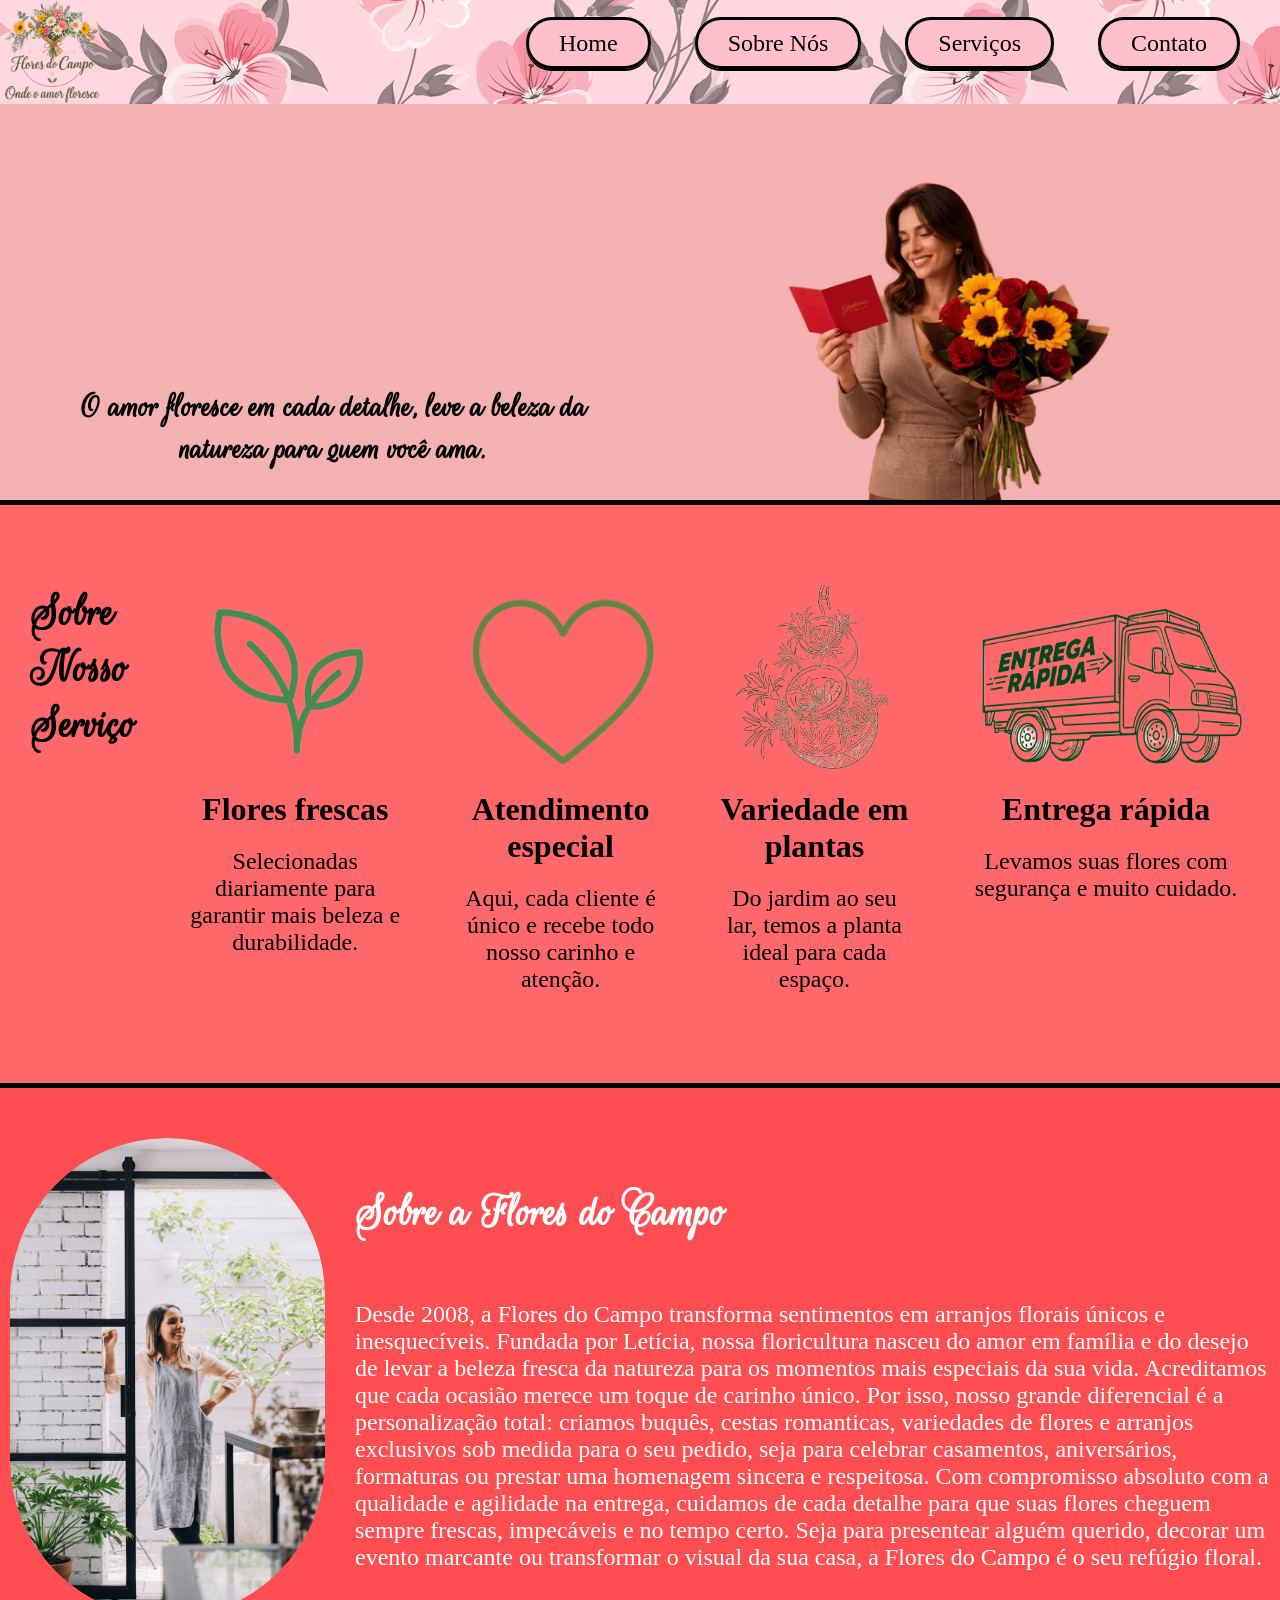
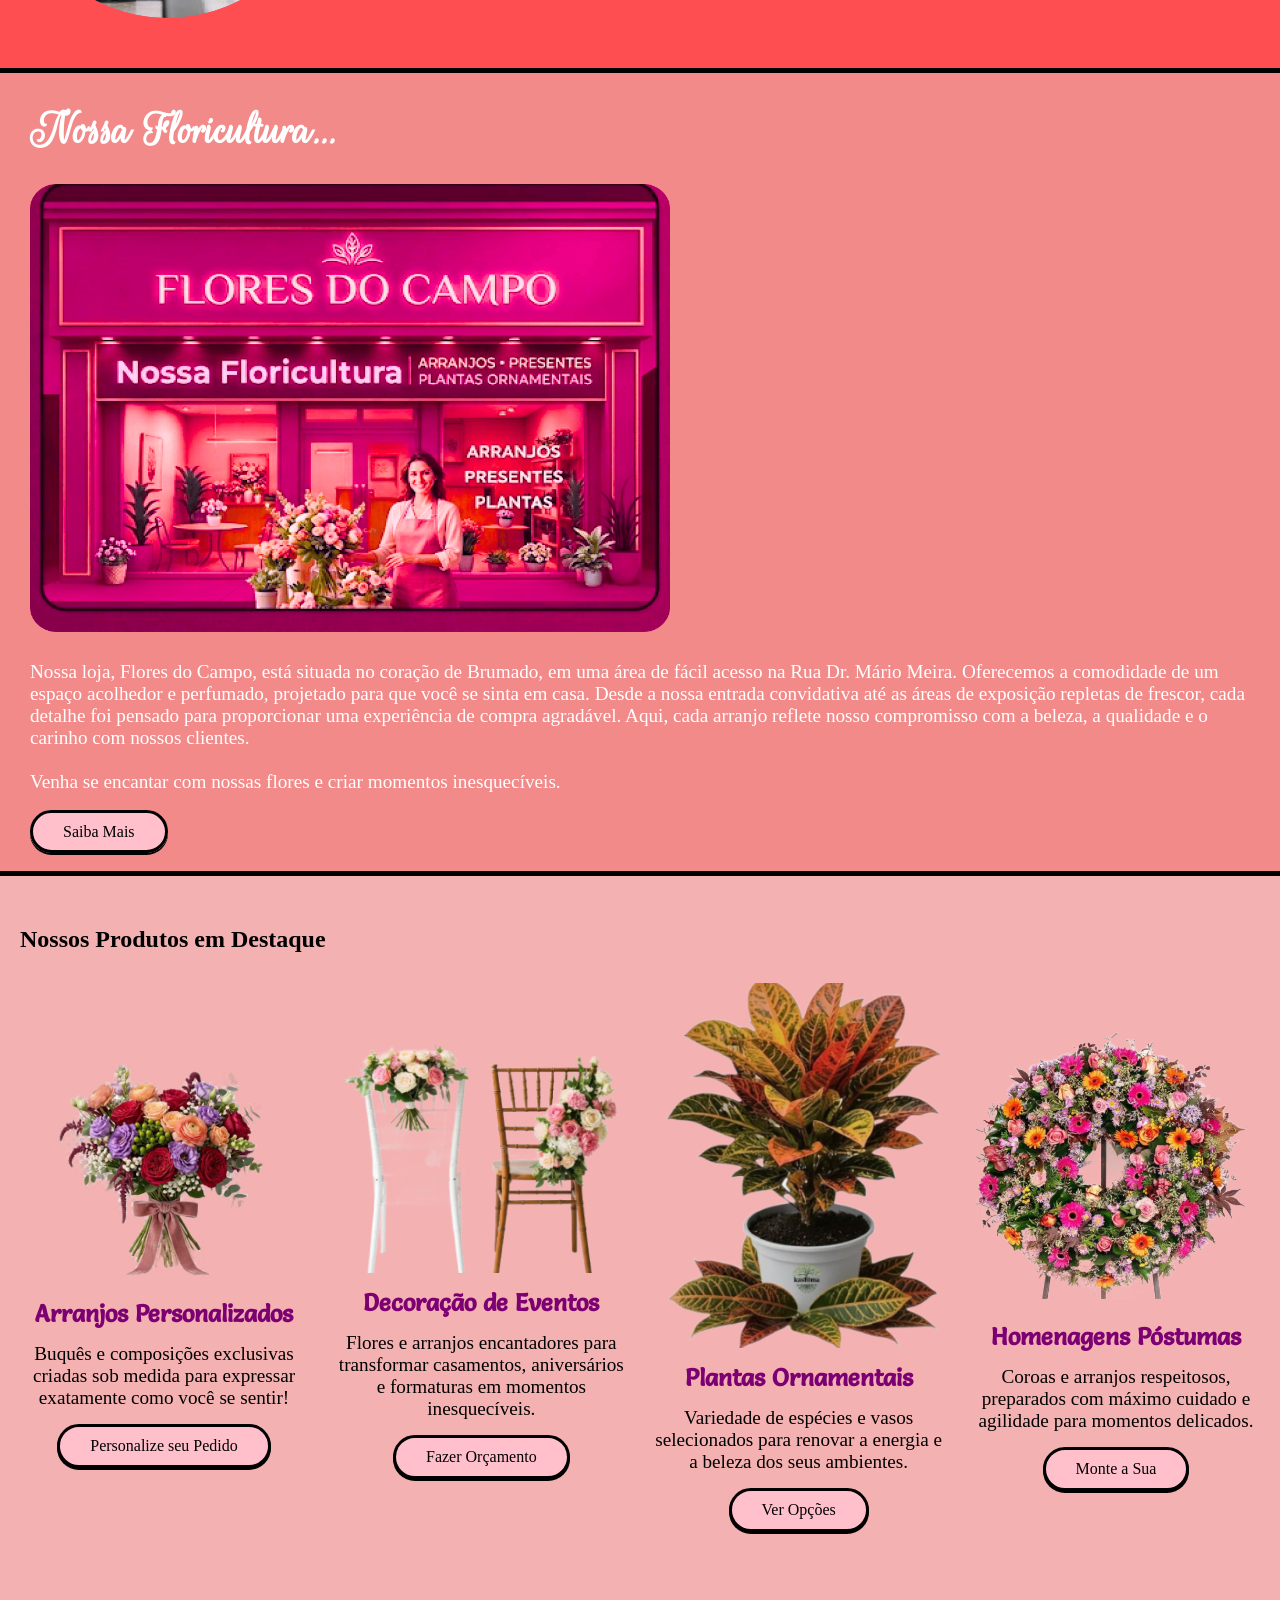
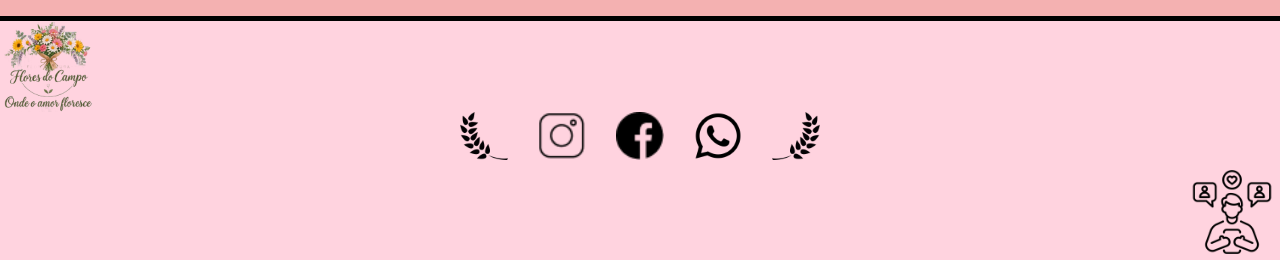
<file: index.html>
<!DOCTYPE html>
<html lang="pt-br">
<head>
    <meta charset="UTF-8">
    <title>Flores do Campo</title>
    <link rel="stylesheet" href="estilo.css">
    <link rel="icon" type="image/png" href="Imagens/logo.png">
</head>
<body>


    <header><img src="Imagens/logo.png" alt="flores do campo">
    <ul>
        <li><a class="botao" href="index.html">Home</a></li>
        <li><a class="botao" href="Paginas/sobre.html">Sobre Nós</a></li>
        <li><a class="botao" href="Paginas/servicos.html">Serviços</a></li>
        <li><a class="botao" href="https://mechamenozap.com.br/floriculturafloresdocampo/">Contato</a></li>
    </ul>
    </header>


    <div class="principal">
        <h1>O amor floresce em cada detalhe, leve a beleza da natureza para quem você ama.</h1>
        <img src="Imagens/mulherflores.png" alt="mulher com flores">
    </div>


            </section><div class="linha"></div>


    <section class="qualidade-da-loja">
        <h1>Sobre Nosso Serviço</h1>
        <div><img src="Imagens/planta.png" alt="plantinha"> <h3>Flores frescas</h3> <p>Selecionadas diariamente para garantir mais beleza e durabilidade.</p></div>
        <div><img src="Imagens/coracao.png" alt="coração"><h3>Atendimento especial</h3> <p>Aqui, cada cliente é único e recebe todo nosso carinho e atenção.</p></div>
        <div><img src="Imagens/vaso com plantas.png" alt="plantas em vasos"><h3>Variedade em plantas</h3> <p>Do jardim ao seu lar, temos a planta ideal para cada espaço.</p></div>
        <div><img src="Imagens/entregas.png" alt="caminhão"><h3>Entrega rápida</h3> <p>Levamos suas flores com segurança e muito cuidado.</p></div>
    </section> <div class="linha"></div>


    <main>
        <img src="Imagens/ambiente com plantas.png" alt="Mulher Feliz em Casa">

        <div>
        <h2>Sobre a Flores do Campo</h2>

        <p>Desde 2008, a Flores do Campo transforma sentimentos em arranjos florais únicos e inesquecíveis. Fundada por Letícia, nossa floricultura nasceu do amor em família e do desejo de levar a beleza fresca da natureza para os momentos mais especiais da sua vida. Acreditamos que cada ocasião merece um toque de carinho único. Por isso, nosso grande diferencial é a personalização total: criamos buquês, cestas romanticas, variedades de flores e arranjos exclusivos sob medida para o seu pedido, seja para celebrar casamentos, aniversários, formaturas ou prestar uma homenagem sincera e respeitosa. Com compromisso absoluto com a qualidade e agilidade na entrega, cuidamos de cada detalhe para que suas flores cheguem sempre frescas, impecáveis e no tempo certo. Seja para presentear alguém querido, decorar um evento marcante ou transformar o visual da sua casa, a Flores do Campo é o seu refúgio floral.</p>
    </div>
    </main>


        </section><div class="linha"></div>
    <section class="localizacao">
        <div>
            <h1>Nossa Floricultura...</h1> 
            <img src="Imagens/frenteloja.png" alt="Frente da loja">
        </div> 

        <p>
        Nossa loja, Flores do Campo, está situada no coração de Brumado, em uma área de fácil acesso na Rua Dr. Mário Meira. Oferecemos a comodidade de um espaço acolhedor e perfumado, projetado para que você se sinta em casa. Desde a nossa entrada convidativa até as áreas de exposição repletas de frescor, cada detalhe foi pensado para proporcionar uma experiência de compra agradável. Aqui, cada arranjo reflete nosso compromisso com a beleza, a qualidade e o carinho com nossos clientes.
        <br> <br>
        Venha se encantar com nossas flores e criar momentos inesquecíveis.</p>

        <a  class="botao" 
        href="Paginas/sobre.html"> Saiba Mais</a>
    </section>


            </section><div class="linha"></div>

            
    <section class="destaques">
        <h1>Nossos Produtos em Destaque</h1>
        <div class="conteudo-dos-destaques">
            <div class="destaque"><img src="Imagens/buque.png">
            <h3>Arranjos Personalizados</h3>
            <p>
                Buquês e composições exclusivas criadas sob medida para expressar exatamente como você se sentir!
            </p>
            <a  class="botao" href="Paginas/servicos.html">Personalize seu Pedido</a>
            </div>
            <div class="destaque"><img src="Imagens/cadeiradecorada.png">
            <h3>Decoração de Eventos</h3>
            <p>
                Flores e arranjos encantadores para transformar casamentos, aniversários e formaturas em momentos inesquecíveis.
            </p>
            <a  class="botao" href="Paginas/servicos.html">Fazer Orçamento</a>
            </div>
            <div class="destaque"><img src="Imagens/plantaornamental.png">
            <h3>Plantas Ornamentais</h3>
            <p>
                Variedade de espécies e vasos selecionados para renovar a energia e a beleza dos seus ambientes.
            </p>
            <a  class="botao" href="Paginas/servicos.html">Ver Opções</a>
            </div>
            <div class="destaque"><img src="Imagens/Homenagens.png">
            <h3>Homenagens Póstumas</h3>
            <p>
                Coroas e arranjos respeitosos, preparados com máximo cuidado e agilidade para momentos delicados.
            </p>
            <a  class="botao" href="Paginas/servicos.html">Monte a Sua</a>
            </div>
        </div>
    </section>


            </section><div class="linha"></div>


    <footer>
        <img id="marca" src="Imagens/logo.png" alt="Marca da Loja">

    <div>
        <img src="Imagens/galho.png" style="transform: scaleX(-1);"> <!--assim e para inverte a imagem sem css ok Thiago. Eu pesquisei-->

        <a href="https://www.instagram.com/popular/floresdocampo/"><img src="Imagens/instagram.png" alt="instagram"></a>
        <a href="https://www.facebook.com/p/Flores-do-campo-100071737676273/"><img src="Imagens/facebook.png" alt="facebook"></a>
        <a href="https://mechamenozap.com.br/floriculturafloresdocampo/"><img src="Imagens/whatsapp.png" alt="whatsapp"></a>

        <img src="Imagens/galho.png">
    </div>

    <img id="image" src="Imagens/icon.png">
</footer>
</body>
</html>
</file>
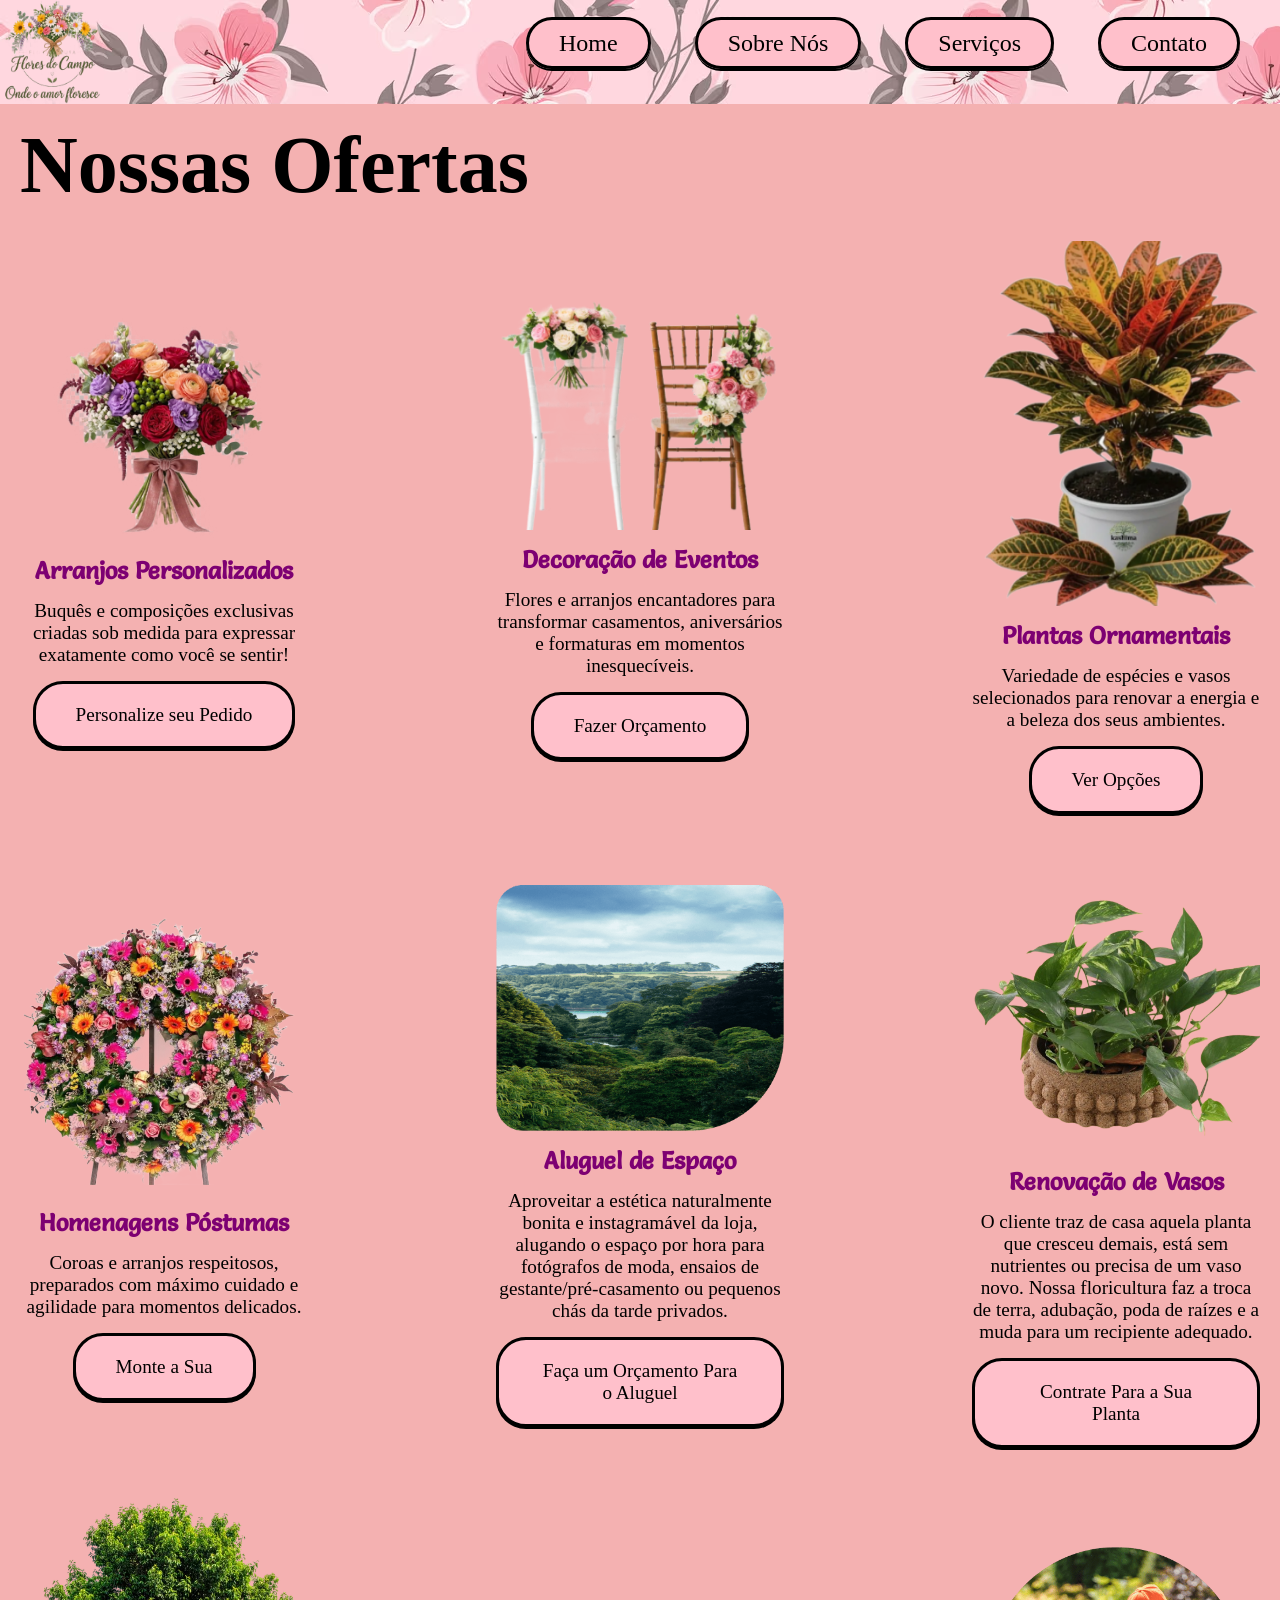
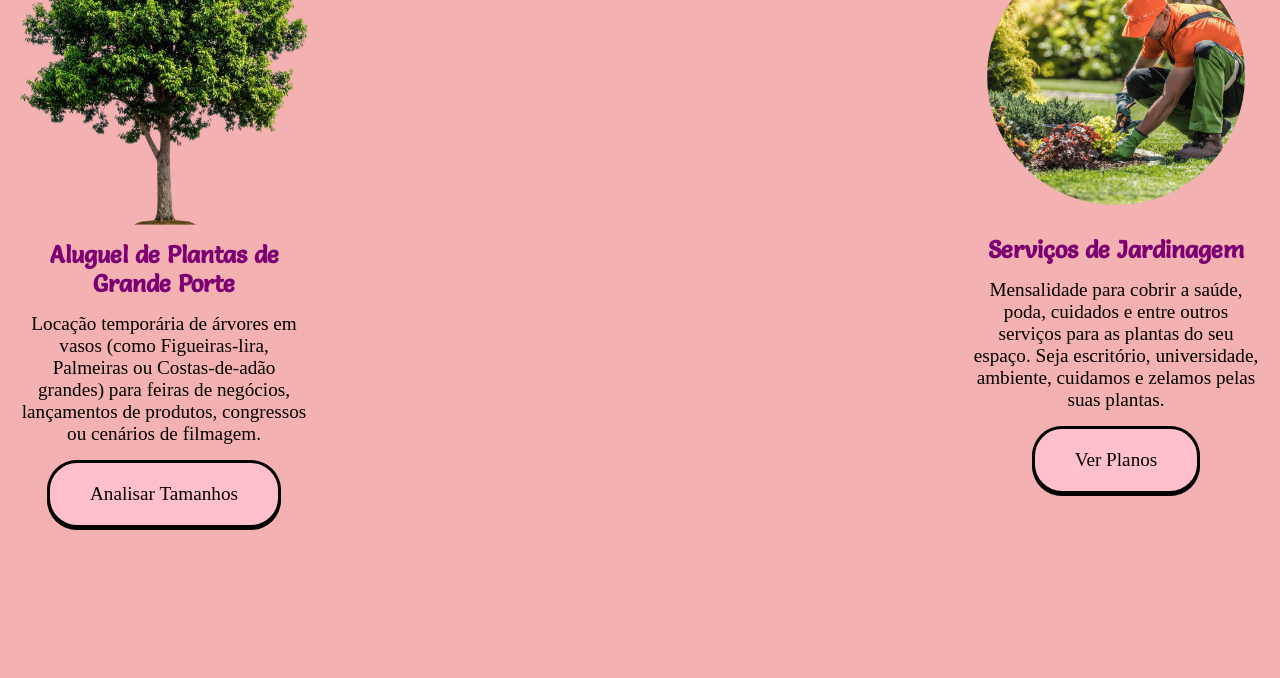
<file: Paginas/servicos.html>
<!DOCTYPE html>
<html lang="pt-br">
<head>
    <meta charset="UTF-8">
    <title>Serviços</title>
    <link rel="stylesheet" href="servicos.css">
    <link rel="icon" type="image/png" href="../Imagens/logo.png">
</head>
<body>
    <header><img src="../Imagens/logo.png" alt="flores do campo">
    <ul>
        <li><a class="botao-header" href="../index.html">Home</a></li>
        <li><a class="botao-header" href="sobre.html">Sobre Nós</a></li>
        <li><a class="botao-header" href="servicos.html">Serviços</a></li>
        <li><a class="botao-header" href="https://mechamenozap.com.br/floriculturafloresdocampo/">Contato</a></li>
    </ul>
    </header>

    <main class="destaques">
        <h1>Nossas Ofertas</h1>
        <div class="conteudo-dos-destaques">
            <div class="destaque"><img src="../Imagens/buque.png">
            <h3>Arranjos Personalizados</h3>
            <p>
                Buquês e composições exclusivas criadas sob medida para expressar exatamente como você se sentir!
            </p>
            <a  class="botao" href="../index.html">Personalize seu Pedido</a>
            </div>

            <div class="destaque"><img src="../Imagens/cadeiradecorada.png">
            <h3>Decoração de Eventos</h3>
            <p>
                Flores e arranjos encantadores para transformar casamentos, aniversários e formaturas em momentos inesquecíveis.
            </p>
            <a  class="botao" href="../index.html">Fazer Orçamento</a>
            </div>

            <div class="destaque"><img src="../Imagens/plantaornamental.png">
            <h3>Plantas Ornamentais</h3>
            <p>
                Variedade de espécies e vasos selecionados para renovar a energia e a beleza dos seus ambientes.
            </p>
            <a  class="botao" href="../index.html">Ver Opções</a>
            </div>

            <div class="destaque"><img src="../Imagens/Homenagens.png">
            <h3>Homenagens Póstumas</h3>
            <p>
                Coroas e arranjos respeitosos, preparados com máximo cuidado e agilidade para momentos delicados.
            </p>
            <a  class="botao" href="../index.html">Monte a Sua</a>
            </div>

            <div class="destaque"><img src="../Imagens/ambientenatural.png">
            <h3>Aluguel de Espaço</h3>
            <p>
                Aproveitar a estética naturalmente bonita e instagramável da loja, alugando o espaço por hora para fotógrafos de moda, ensaios de gestante/pré-casamento ou pequenos chás da tarde privados.
            </p>
            <a  class="botao" href="../index.html">Faça um Orçamento Para o Aluguel</a>
            </div>

            <div class="destaque"><img src="../Imagens/plantaredubada.png">
            <h3>Renovação de Vasos</h3>
            <p>
                 O cliente traz de casa aquela planta que cresceu demais, está sem nutrientes ou precisa de um vaso novo. Nossa floricultura faz a troca de terra, adubação, poda de raízes e a muda para um recipiente adequado.
            </p>
            <a  class="botao" href="../index.html">Contrate Para a Sua Planta</a>
            </div>

            <div class="destaque"><img src="../Imagens/arvore.webp">
            <h3>Aluguel de Plantas de Grande Porte</h3>
            <p>
                Locação temporária de árvores em vasos (como Figueiras-lira, Palmeiras ou Costas-de-adão grandes) para feiras de negócios, lançamentos de produtos, congressos ou cenários de filmagem.
            </p>
            <a  class="botao" href="../index.html">Analisar Tamanhos</a>
            </div>

            <div class="destaque"><img src="../Imagens/jardinagem.png">
            <h3>Serviços de Jardinagem</h3>
            <p>
                Mensalidade para cobrir a saúde, poda, cuidados e entre outros serviços para as plantas do seu espaço. Seja escritório, universidade, ambiente, cuidamos e zelamos pelas suas plantas.
            </p>
            <a  class="botao" href="../index.html">Ver Planos</a>
            </div>

        </div>
    </main>
</body>
</html>
</file>
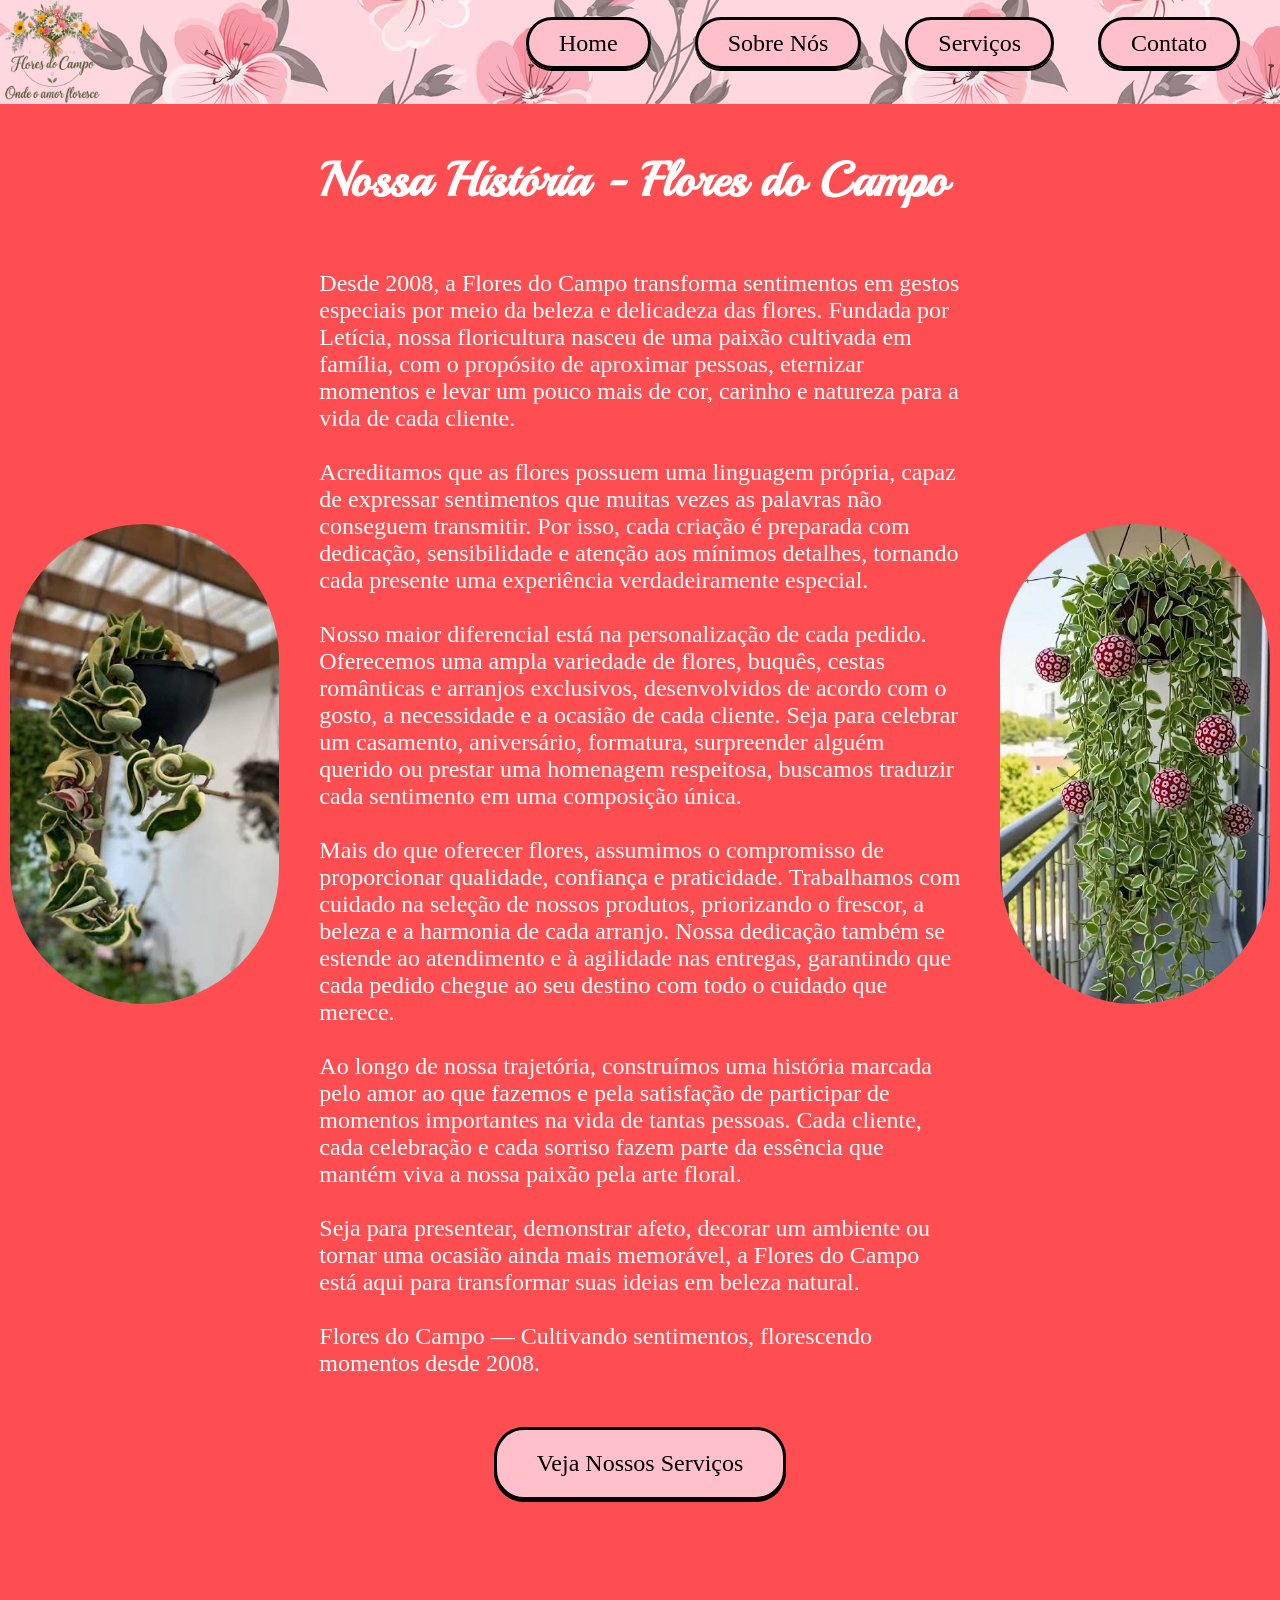
<file: Paginas/sobre.html>
<!DOCTYPE html>
<html lang="pt-br">
<head>
    <meta charset="UTF-8">
    <meta name="viewport" content="width=device-width, initial-scale=1.0">
    <title>Sobre Nós</title>
    <link rel="stylesheet" href="sobre.css">
    <link rel="icon" type="image/png" href="../Imagens/logo.png">
</head>
<body>
    <header><img src="../Imagens/logo.png" alt="flores do campo">
    <ul>
        <li><a class="botao-header" href="../index.html">Home</a></li>
        <li><a class="botao-header" href="sobre.html">Sobre Nós</a></li>
        <li><a class="botao-header" href="servicos.html">Serviços</a></li>
        <li><a class="botao-header" href="https://mechamenozap.com.br/floriculturafloresdocampo/">Contato</a></li>
    </ul>
    </header>
    <main>
        <div>
            <img src="../Imagens/plantasuspensadois.jpg">

        <div>
        <h2>Nossa História - Flores do Campo</h2>

        <p>Desde 2008, a Flores do Campo transforma sentimentos em gestos especiais por meio da beleza e delicadeza das flores. Fundada por Letícia, nossa floricultura nasceu de uma paixão cultivada em família, com o propósito de aproximar pessoas, eternizar momentos e levar um pouco mais de cor, carinho e natureza para a vida de cada cliente. <br> <br>

        Acreditamos que as flores possuem uma linguagem própria, capaz de expressar sentimentos que muitas vezes as palavras não conseguem transmitir. Por isso, cada criação é preparada com dedicação, sensibilidade e atenção aos mínimos detalhes, tornando cada presente uma experiência verdadeiramente especial. <br> <br>

        Nosso maior diferencial está na personalização de cada pedido. Oferecemos uma ampla variedade de flores, buquês, cestas românticas e arranjos exclusivos, desenvolvidos de acordo com o gosto, a necessidade e a ocasião de cada cliente. Seja para celebrar um casamento, aniversário, formatura, surpreender alguém querido ou prestar uma homenagem respeitosa, buscamos traduzir cada sentimento em uma composição única. <br> <br>

        Mais do que oferecer flores, assumimos o compromisso de proporcionar qualidade, confiança e praticidade. Trabalhamos com cuidado na seleção de nossos produtos, priorizando o frescor, a beleza e a harmonia de cada arranjo. Nossa dedicação também se estende ao atendimento e à agilidade nas entregas, garantindo que cada pedido chegue ao seu destino com todo o cuidado que merece. <br> <br>

        Ao longo de nossa trajetória, construímos uma história marcada pelo amor ao que fazemos e pela satisfação de participar de momentos importantes na vida de tantas pessoas. Cada cliente, cada celebração e cada sorriso fazem parte da essência que mantém viva a nossa paixão pela arte floral. <br> <br>

        Seja para presentear, demonstrar afeto, decorar um ambiente ou tornar uma ocasião ainda mais memorável, a Flores do Campo está aqui para transformar suas ideias em beleza natural. <br> <br>

        Flores do Campo — Cultivando sentimentos, florescendo momentos desde 2008.</p>

        </div>
        
        <img src="../Imagens/plantasuspensa.jpg">
        </div>
        <a class="botao" href="../Paginas/servicos.html">Veja Nossos Serviços</a>
    </main>
</body>
</html>
</file>
<file: estilo.css>
@font-face {
    font-family: 'Playball';
    src: url('/Fontes/Playball-Regular.ttf') format('truetype');
    font-weight: 400;
    font-style: normal;
}

@font-face {
    font-family: 'Rouge';
    src: url("/Fontes/RougeScript-Regular.ttf") format("truetype");
    font-style: normal;
}

@font-face {
    font-family: 'Salsa';
    src: url("/Fontes/Salsa-Regular.ttf") format("truetype");
    font-style: normal;
}

*{
    margin: 0;
    padding: 0;
}

body {
    background-color: #FF686B;
}

.linha {
    background-color: black;
    width: 100%;
    height: 5px;
}

header {
    display: flex;
    flex-direction: row;
    justify-content: space-between;
    width: 100%;
    height: 6.5rem;

    background-image: url("Imagens/flores.avif");

    position: fixed;

    color: black;
}

header img {
    width: 6.5rem;
}

header ul {
    list-style: none;

    padding: 30px 0;
}

header li {
    display: inline;
    margin-right: 40px;
    font-size: 1.5rem;
}

header a{
    color: black;
}

a{
    text-decoration: none;
}

.principal {
    display: flex;
    flex-direction: row;
    justify-content: space-between;
    align-items: end;

    gap: 30px;
    background-color: #F4B1B1;

    padding: 150px 0 0px;
}

.principal img {
    width: 35rem;
    margin-right: 4rem;
}

.principal h1 {   
    font-family: "Rouge";
    width: 45rem;
    font-size: 2.2em;
    text-align: center;
    margin-bottom: 30px;
    margin-left: 40px;
}

.qualidade-da-loja {
    display: flex;
    flex-direction: row;
    gap: 50px;

    padding: 80px 30px;
}

.qualidade-da-loja h1{
    font-family: "Rouge";
    font-size: 3em;
}

.qualidade-da-loja img {
    min-width: 12rem;
    max-width: 18rem;
    height: 12rem;
}

.qualidade-da-loja div {
    text-align: center;
}

.qualidade-da-loja div h3 {
    padding: 10px 0;  
    font-size: 2em;
}

.qualidade-da-loja div p {
    padding: 10px 0;  
    font-size: 1.5em;
}

main {
    display: flex;
    flex-direction: row;
    align-items: center;
    gap: 30px;
    padding: 50px 10px;

    color: white;
    background-color: #FF4E52;
}
main h2{
    font-family: "Rouge";
    font-size: 3em;
}

main p{
    font-size: 1.5em;
}

main  img{
    border-radius: 15rem;
    width: 20rem;
    height: 30rem;
}

main div{
    display: flex;
    flex-direction: column;
    gap: 60px;
}

.localizacao{
    padding: 30px;
    background-color: #F28A8A;
    color:   white; 
}

.localizacao img{
    width: 40rem;
    height: 28rem;
    padding: 25px 0;
}

.localizacao h1{
    font-family: "Rouge";
    font-size: 3rem;
}

.botao {
    padding: 10px 30px;
    background-color: pink;
    border-radius: 30px;

    text-decoration: none;
    color: black;
    border: black solid ;
    box-shadow: 0 2px 0 black;
}

.localizacao p{
    font-size: 1.2em;
    padding: 0px 0 30px;
}

.destaques{
    background-color: #F4B1B1;
    height: 40rem;
    padding: 50px 20px;
}

.destaques img{
    width: 18rem;
}

.conteudo-dos-destaques{
    padding: 30px 0  ;
    display: flex;
    flex-direction: row ;
    justify-content: space-between;
    align-items: center;
}

.destaque{
    max-width: 18rem;
    display: flex;
    flex-direction: column ;
    align-items: center;
    gap: 15px;
}

.destaque p{
    font-size: 1.2rem;
    text-align: center; 
}

.destaque  h3
{
font-size: 1.5rem;
font-family: "Salsa";
color: rgb(125, 0, 114);
stroke: black;
}


footer{
    background-color: #FFD3DF;
    max-height: 18rem;

    display: flex;
    flex-direction: column;
    align-items: center;
}

footer >img{
    width: 6rem;
}

footer div {
    display: flex;
    flex-direction: row;
    gap: 30px;
}

#marca{
    align-self: flex-start;
}
#image{
    align-self: flex-end;
}

footer div img{
    width: 3rem;
    height: 3rem;
}
</file>
<file: Paginas/servicos.css>
@font-face {
    font-family: 'Rouge';
    src: url("../Fontes/RougeScript-Regular.ttf") format("truetype");
    font-style: normal;
}

@font-face {
    font-family: 'Salsa';
    src: url("../Fontes/Salsa-Regular.ttf") format("truetype");
    font-style: normal;
}

*{
    margin: 0;
    padding: 0;
}

.linha {
    background-color: black;
    width: 100%;
    height: 5px;
}

header {
    display: flex;
    flex-direction: row;
    justify-content: space-between;
    width: 100%;
    height: 6.5rem;

    background-image: url("../Imagens/flores.avif");

    position: fixed;

    color: black;
}

header img {
    width: 6.5rem;
}

header ul {
    list-style: none;

    padding: 30px 0;
}

header li {
    display: inline;
    margin-right: 40px;
    font-size: 1.5rem;
}

header a{
    color: black;
}

.botao-header {
    padding: 10px 30px;
    background-color: pink;
    border-radius: 30px;

    text-decoration: none;
    color: black;
    border: black solid ;
    box-shadow: 0 2px 0 black;
}

.botao {
    padding: 20px 40px;
    font-size: 1.2rem;
    text-align: center;
    background-color: pink;
    border-radius: 30px;

    text-decoration: none;
    color: black;
    border: black solid ;
    box-shadow: 0 2px 0 black;
}

.destaques{
    background-color: #F4B1B1;
    height: 100%;
    padding: 120px 20px;
}

.destaques img{
    width: 18rem;
}

.conteudo-dos-destaques{
    padding: 30px 0  ;
    display: flex;
    flex-direction: row ;
    justify-content: space-between;
    align-items: center;
    flex-wrap: wrap;

    gap: 50px;
}

.destaque{
    max-width: 18rem;
    display: flex;
    flex-direction: column ;
    align-items: center;
    gap: 15px;
}

.destaque p{
    font-size: 1.2rem;
    text-align: center; 
}

.destaque  h3
{
font-size: 1.5rem;
font-family: "Salsa";
color: rgb(125, 0, 114);
text-align: center;
}

.destaques h1
{
font-size: 5rem;
}
</file>
<file: Paginas/sobre.css>
*{
    margin: 0;
    padding: 0;
}

@font-face {
    font-family: 'Playball';
    src: url('../Fontes/Playball-Regular.ttf') format('truetype');
    font-weight: 400;
    font-style: normal;
}

header {
    display: flex;
    flex-direction: row;
    justify-content: space-between;
    width: 100%;
    height: 6.5rem;

    background-image: url("../Imagens/flores.avif");

    position: fixed;

    color: black;
}

header img {
    width: 6.5rem;
}

header ul {
    list-style: none;

    padding: 30px 0;
}

header li {
    display: inline;
    margin-right: 40px;
    font-size: 1.5rem;
}

header a{
    color: black;
}

a{
    text-decoration: none;
}

.principal {
    display: flex;
    flex-direction: row;
    justify-content: space-between;
    align-items: end;

    gap: 30px;
    background-color: #F4B1B1;

    padding: 150px 0 0px;
}

.principal img {
    width: 35rem;
    margin-right: 4rem;
}

.principal h1 {   
    font-family: "Playball";
    width: 45rem;
    font-size: 2.2em;
    text-align: center;
    margin-bottom: 30px;
    margin-left: 40px;
}

.qualidade-da-loja {
    display: flex;
    flex-direction: row;
    gap: 50px;

    padding: 80px 30px;
}

.qualidade-da-loja h1{
    font-family: "Playball";
    font-size: 3em;
}

.qualidade-da-loja img {
    min-width: 12rem;
    max-width: 18rem;
    height: 12rem;
}

.qualidade-da-loja div {
    text-align: center;
}

.qualidade-da-loja div h3 {
    padding: 10px 0;  
    font-size: 2em;
}

.qualidade-da-loja div p {
    padding: 10px 0;  
    font-size: 1.5em;
}

main {
    display: flex;
    flex-direction: column;
    align-items: center;

    padding: 100px 0;
    width: 100%;
    background-color: #FF4E52;
}

main > div{
    display: flex;
    flex-direction: row;
    align-items: center;
    gap: 40px;
    padding: 50px 10px;

    color: white;

}

main > div h2{
    font-family: "Playball";
    font-size: 3em;
}

main > div p{
    font-size: 1.5em;
}

main >div img{
    border-radius: 15rem;
    width: 20rem;
    height: 30rem;
}

main > div div{
    display: flex;
    flex-direction: column;
    gap: 60px;
}

.botao-header {
    padding: 10px 30px;
    background-color: pink;
    border-radius: 30px;

    text-decoration: none;
    color: black;
    border: black solid ;
    box-shadow: 0 2px 0 black;
}

.botao {
    padding: 20px 40px;
    font-size: 1.5rem;
    background-color: pink;
    border-radius: 30px;

    text-decoration: none;
    color: black;
    border: black solid ;
    box-shadow: 0 2px 0 black;
}
</file>
